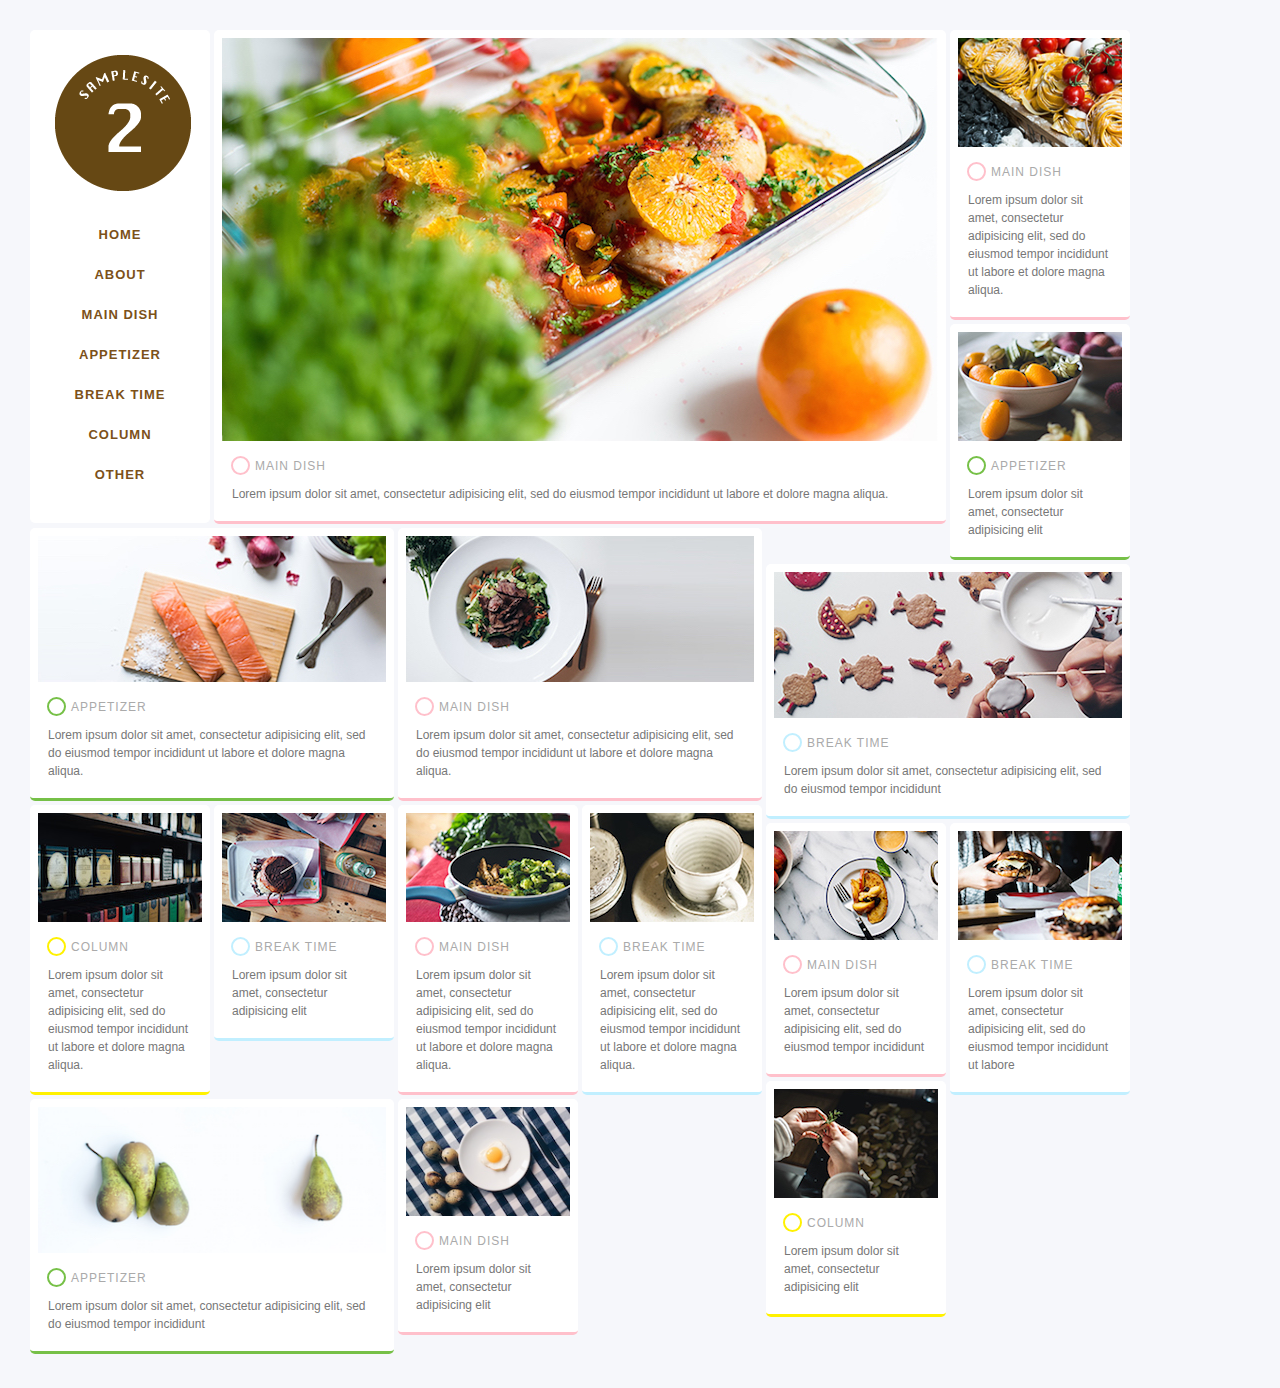
<file: grid-layout/index.html>
<!DOCTYPE html>
<html lang="ja">

<head>
  <meta charset="UTF-8">
  <title>グリッドレイアウト</title>
  <link rel="stylesheet" href="./css/reset.css">
  <link rel="stylesheet" href="./css/style.css?20190818">
</head>

<body>
  <header class="header item">
    <h1>
      <a href="#">
        <img class="logo" src="images/logo.png" alt="SAMPLE SITE 2">
      </a>
    </h1>
    <nav class="nav">
      <ul>
        <li class="nav-item"><a href="#">HOME</a></li>
        <li class="nav-item"><a href="#">ABOUT</a></li>
        <li class="nav-item"><a href="#">MAIN DISH</a></li>
        <li class="nav-item"><a href="#">APPETIZER</a></li>
        <li class="nav-item"><a href="#">BREAK TIME</a></li>
        <li class="nav-item"><a href="#">COLUMN</a></li>
        <li class="nav-item"><a href="#">OTHER</a></li>
      </ul>
    </nav>
  </header>
  <section class="item item-l item-maindish">
    <a href="#">
      <img class="image" src="images/image_L_1.jpg" alt="メインディッシュ">
      <div class="category">MAIN DISH</div>
      <p class="description">Lorem ipsum dolor sit amet, consectetur adipisicing elit, sed do eiusmod tempor incididunt
        ut labore et dolore magna aliqua.</p>
    </a>
  </section>
  <section class="item item-m item-appetizer">
    <a href="#">
      <img class="image" src="images/image_M_1.jpg" alt="前菜">
      <div class="category">APPETIZER</div>
      <p class="description">Lorem ipsum dolor sit amet, consectetur adipisicing elit, sed do eiusmod tempor incididunt
        ut labore et dolore magna aliqua.</p>
    </a>
  </section>
  <section class="item item-m item-maindish">
    <a href="#">
      <img class="image" src="images/image_M_2.jpg" alt="メインディッシュ">
      <div class="category">MAIN DISH</div>
      <p class="description">Lorem ipsum dolor sit amet, consectetur adipisicing elit, sed do eiusmod tempor incididunt
        ut labore et dolore magna aliqua.</p>
    </a>
  </section>
  <section class="item item-maindish">
    <a href="#">
      <img class="image" src="images/image_S_1.jpg" alt="メインディッシュ">
      <div class="category">MAIN DISH</div>
      <p class="description">Lorem ipsum dolor sit amet, consectetur adipisicing elit, sed do eiusmod tempor incididunt
        ut labore et dolore magna aliqua.</p>
    </a>
  </section>
  <section class="item item-appetizer">
    <a href="#">
      <img class="image" src="images/image_S_2.jpg" alt="前菜">
      <div class="category">APPETIZER</div>
      <p class="description">Lorem ipsum dolor sit amet, consectetur adipisicing elit</p>
    </a>
  </section>
  <section class="item item-m item-breaktime">
    <a href="#">
      <img class="image" src="images/image_M_3.jpg" alt="おやつの時間">
      <div class="category">BREAK TIME</div>
      <p class="description">Lorem ipsum dolor sit amet, consectetur adipisicing elit, sed do eiusmod tempor incididunt
      </p>
    </a>
  </section>
  <section class="item item-column">
    <a href="#">
      <img class="image" src="images/image_S_3.jpg" alt="コラム">
      <div class="category">COLUMN</div>
      <p class="description">Lorem ipsum dolor sit amet, consectetur adipisicing elit, sed do eiusmod tempor incididunt
        ut labore et dolore magna aliqua.</p>
    </a>
  </section>
  <section class="item item-breaktime">
    <a href="#">
      <img class="image" src="images/image_S_4.jpg" alt="おやつの時間">
      <div class="category">BREAK TIME</div>
      <p class="description">Lorem ipsum dolor sit amet, consectetur adipisicing elit</p>
    </a>
  </section>
  <section class="item item-maindish">
    <a href="#">
      <img class="image" src="images/image_S_5.jpg" alt="メインディッシュ">
      <div class="category">MAIN DISH</div>
      <p class="description">Lorem ipsum dolor sit amet, consectetur adipisicing elit, sed do eiusmod tempor incididunt
        ut labore et dolore magna aliqua.</p>
    </a>
  </section>
  <section class="item item-breaktime">
    <a href="#">
      <img class="image" src="images/image_S_6.jpg" alt="おやつの時間">
      <div class="category">BREAK TIME</div>
      <p class="description">Lorem ipsum dolor sit amet, consectetur adipisicing elit, sed do eiusmod tempor incididunt
        ut labore et dolore magna aliqua.</p>
    </a>
  </section>
  <section class="item item-maindish">
    <a href="#">
      <img class="image" src="images/image_S_7.jpg" alt="メインディッシュ">
      <div class="category">MAIN DISH</div>
      <p class="description">Lorem ipsum dolor sit amet, consectetur adipisicing elit, sed do eiusmod tempor incididunt
      </p>
    </a>
  </section>
  <section class="item item-breaktime">
    <a href="#">
      <img class="image" src="images/image_S_8.jpg" alt="おやつの時間">
      <div class="category">BREAK TIME</div>
      <p class="description">Lorem ipsum dolor sit amet, consectetur adipisicing elit, sed do eiusmod tempor incididunt
        ut labore</p>
    </a>
  </section>
  <section class="item item-m item-appetizer">
    <a href="#">
      <img class="image" src="images/image_M_4.jpg" alt="前菜">
      <div class="category">APPETIZER</div>
      <p class="description">Lorem ipsum dolor sit amet, consectetur adipisicing elit, sed do eiusmod tempor incididunt
      </p>
    </a>
  </section>
  <section class="item item-column">
    <a href="#">
      <img class="image" src="images/image_S_9.jpg" alt="コラム">
      <div class="category">COLUMN</div>
      <p class="description">Lorem ipsum dolor sit amet, consectetur adipisicing elit</p>
    </a>
  </section>
  <section class="item item-maindish">
    <a href="#">
      <img class="image" src="images/image_S_10.jpg" alt="メインディッシュ">
      <div class="category">MAIN DISH</div>
      <p class="description">Lorem ipsum dolor sit amet, consectetur adipisicing elit</p>
    </a>
  </section>

  <script src="lib/masonry.pkgd.min.js"></script>
  <script>
    window.onload = function () {
      new Masonry('body', {
        itemSelector: '.item',
        columnWidth: 180,
        gutter: 4
      });
    };
  </script>
</body>

</html>
</file>
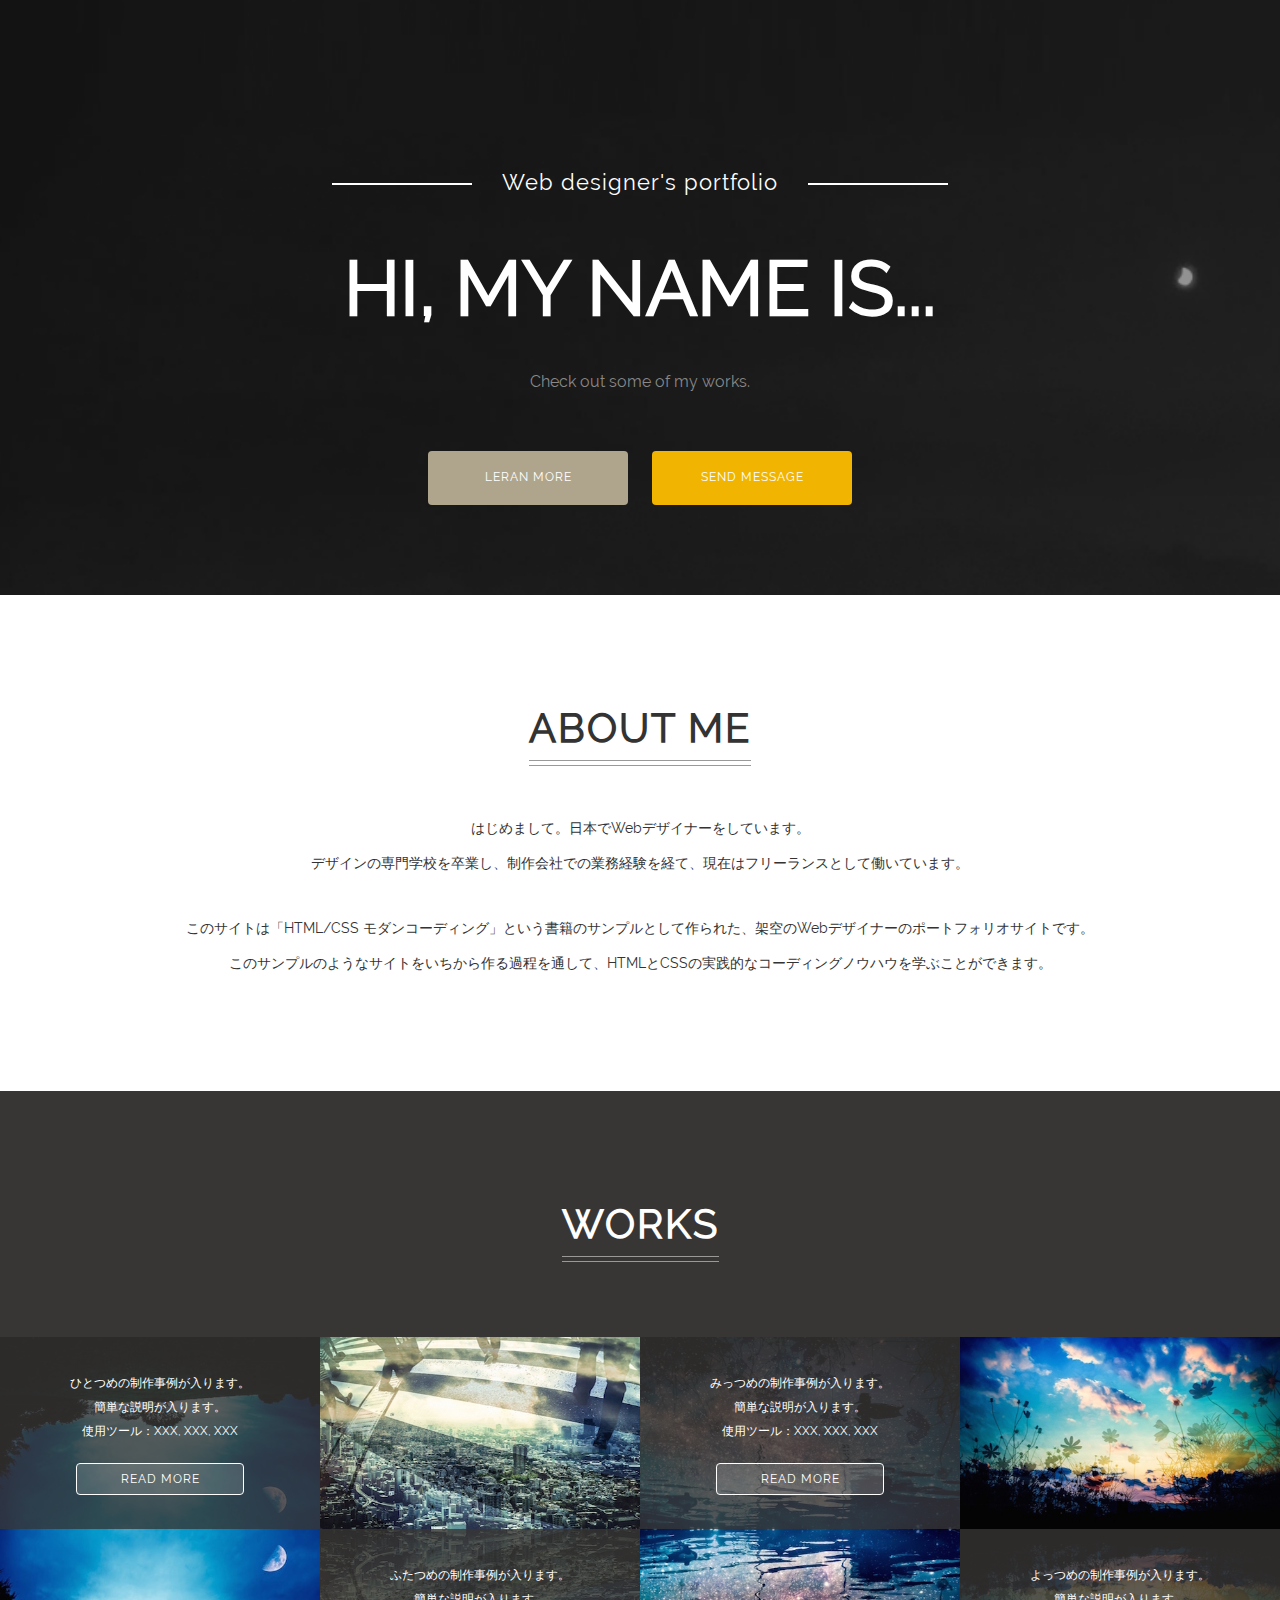
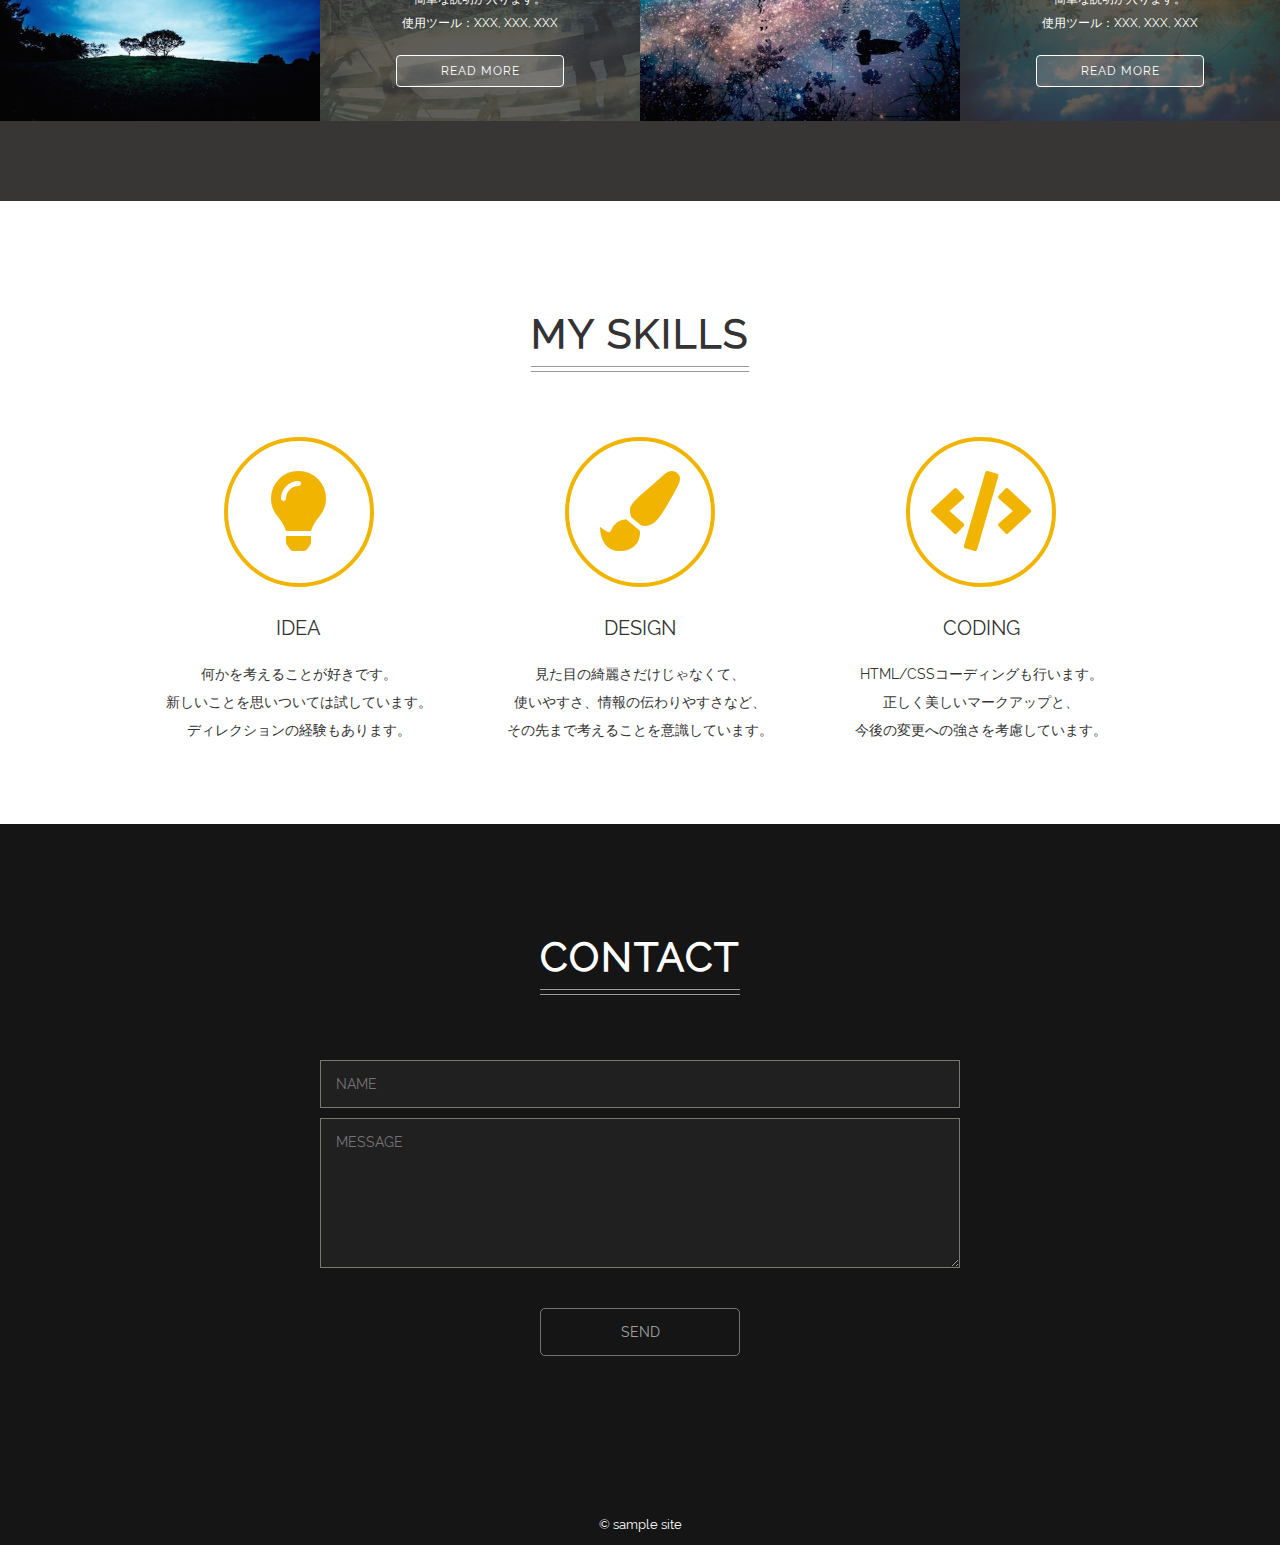
<file: singlepage-layout/index.html>
<!DOCTYPE html>
<html lang="ja">

<head>
  <meta charset="UTF-8">
  <meta name="viewport" content="width=device-width,initial-scale=1.0,minimum-scale=1.0">
  <title>シングルページレイアウト</title>
  <link rel="stylesheet" href="css/normalize.css">
  <link rel="stylesheet" href="css/style.css?20190915">
  <link rel="stylesheet" href="icon/css/all.css">
</head>

<body>

  <header class="header">
    <p class="site-title-sub">Web designer's portfolio</p>
    <h1 class="site-title">HI, MY NAME IS...</h1>
    <p class="site-description">Check out some of my works.</p>
    <div class="buttons">
      <a class="button" href="#about">LERAN MORE</a>
      <a class="button button-showy" href="#content">SEND MESSAGE</a>
    </div>
  </header>
  <section class="about" id="about">
    <h2 class="heading">ABOUT ME</h2>
    <p class="about-text">
      はじめまして。日本でWebデザイナーをしています。<br>
      デザインの専門学校を卒業し、制作会社での業務経験を経て、現在はフリーランスとして働いています。
    </p>
    <p class="about-text">
      このサイトは「HTML/CSS モダンコーディング」という書籍のサンプルとして作られた、架空のWebデザイナーのポートフォリオサイトです。<br>
      このサンプルのようなサイトをいちから作る過程を通して、HTMLとCSSの実践的なコーディングノウハウを学ぶことができます。
    </p>
  </section>
  <section class="works">
    <h2 class="heading">WORKS</h2>
    <div class="works-wrapper">
      <div class="work-box tree">
        <img class="work-image" src="images/tree.jpg" alt="製作事例１">
        <div class="work-description">
          <div class="work-description-inner">
            <p class="work-text">
              ひとつめの制作事例が入ります。<br>
              簡単な説明が入ります。<br>
              使用ツール：XXX, XXX, XXX<br>
              <a href="#" class="button button-ghost">READ MORE</a>
            </p>
          </div>
        </div>
      </div>
      <div class="work-box building">
        <img class="work-image" src="images/building.jpg" alt="制作事例2">
        <div class="work-description">
          <div class="work-description-inner">
            <p class="work-text">
              ふたつめの制作事例が入ります。<br>
              簡単な説明が入ります。<br>
              使用ツール：XXX, XXX, XXX<br>
              <a href="#" class="button button-ghost">READ MORE</a>
            </p>
          </div>
        </div>
      </div>
      <div class="work-box lake">
        <img class="work-image" src="images/lake.jpg" alt="制作事例3">
        <div class="work-description">
          <div class="work-description-inner">
            <p class="work-text">
              みっつめの制作事例が入ります。<br>
              簡単な説明が入ります。<br>
              使用ツール：XXX, XXX, XXX<br>
              <a href="#" class="button button-ghost">READ MORE</a>
            </p>
          </div>
        </div>
      </div>
      <div class="work-box sky">
        <img class="work-image" src="images/sky.jpg" alt="制作事例4">
        <div class="work-description">
          <div class="work-description-inner">
            <p class="work-text">
              よっつめの制作事例が入ります。<br>
              簡単な説明が入ります。<br>
              使用ツール：XXX, XXX, XXX<br>
              <a href="#" class="button button-ghost">READ MORE</a>
            </p>
          </div>
        </div>
      </div>
    </div>
  </section>
  <section class="skills">
    <h2 class="heading">MY SKILLS</h2>

    <div class="skills-wrapper">
      <div class="skill-box">
        <i class="skill-icon fa fa-lightbulb"></i>
        <div class="skill-title">IDEA</div>
        <p class="skill-text">
          何かを考えることが好きです。<br>
          新しいことを思いついては試しています。<br>
          ディレクションの経験もあります。
        </p>
      </div>
      <div class="skill-box">
        <i class="skill-icon fa fa-paint-brush"></i>
        <div class="skill-title">DESIGN</div>
        <p class="skill-text">
          見た目の綺麗さだけじゃなくて、<br>
          使いやすさ、情報の伝わりやすさなど、<br>
          その先まで考えることを意識しています。
        </p>
      </div>
      <div class="skill-box">
        <i class="skill-icon fa fa-code"></i>
        <div class="skill-title">CODING</div>
        <p class="skill-text">
          HTML/CSSコーディングも行います。<br>
          正しく美しいマークアップと、<br>
          今後の変更への強さを考慮しています。
        </p>
      </div>
    </div>
  </section>
  <section class="contact" id="contact">
    <h2 class="heading">CONTACT</h2>
    <form class="contact-form">
      <input type="text" name="name" placeholder="NAME">
      <textarea name="message" placeholder="MESSAGE"></textarea>
      <input type="submit" value="SEND">
    </form>
  </section>
  <footer class="footer">
    © sample site
  </footer>
</body>

</html>
</file>
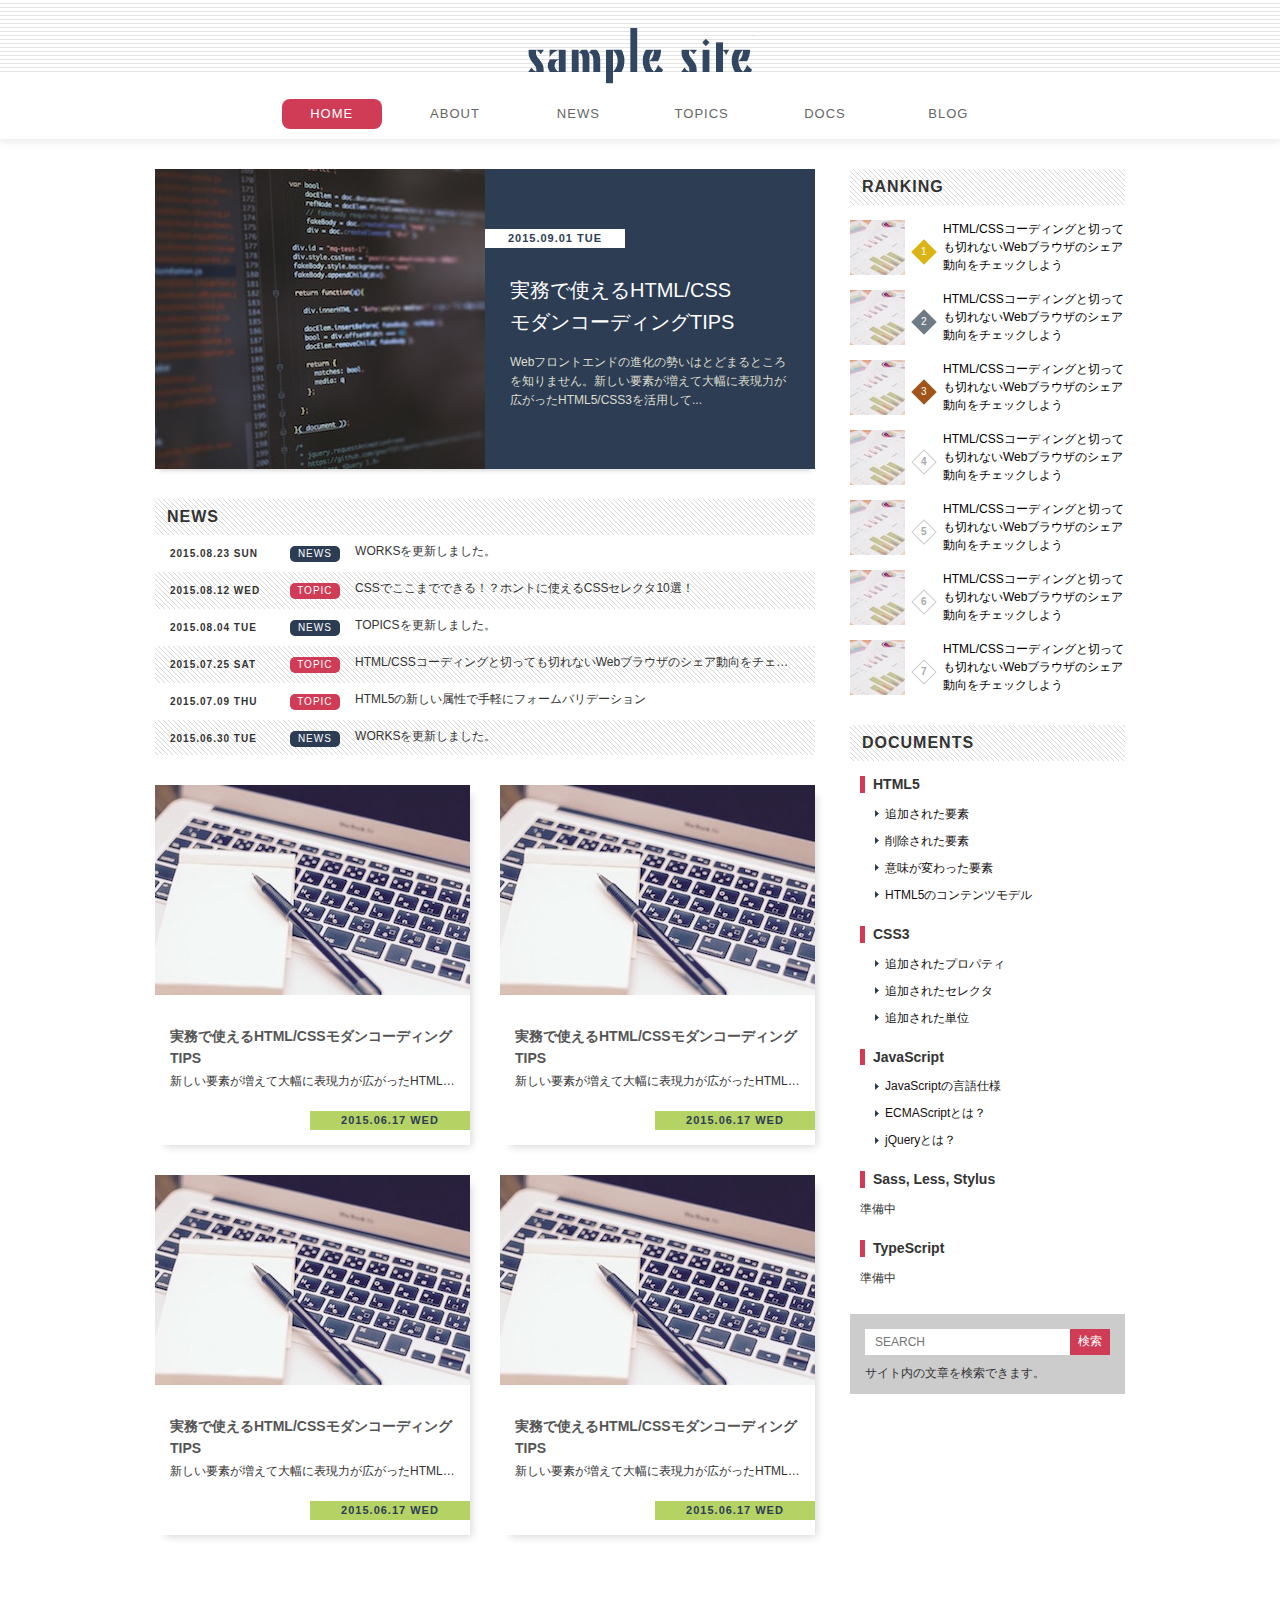
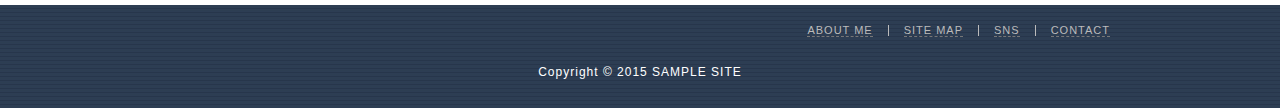
<file: standard-layout/index.html>
<!DOCTYPE html>
<html lang="ja">

<head>
  <meta charset="UTF-8">
  <title>スタンダードレイアウト</title>
  <link rel="stylesheet" href="css/reset.css">
  <link rel="stylesheet" href="css/style.css?20190818">
</head>

<body>
  <header class="header">
    <h1 class="logo">
      <a href="/">SAMPLE SITE</a>
    </h1>
    <nav class="global-nav">
      <ul>
        <li class="nav-item active"><a href="#">HOME</a></li>
        <li class="nav-item"><a href="#">ABOUT</a></li>
        <li class="nav-item"><a href="#">NEWS</a></li>
        <li class="nav-item"><a href="#">TOPICS</a></li>
        <li class="nav-item"><a href="#">DOCS</a></li>
        <li class="nav-item"><a href="#">BLOG</a></li>
      </ul>
    </nav>
  </header>
  <div class="wrapper clearfix">
    <main class="main">
      <h2 class="hidden">HOT TOPIC</h2>
      <a href="#" class="hot-topic clearfix">
        <img class="image" src="images/hot-topic.jpg" alt="コーディング画面">
        <div class="content">
          <h3 class="title">実務で使えるHTML/CSS<br>モダンコーディングTIPS</h3>
          <p class="desc">Webフロントエンドの進化の勢いはとどまるところを知りません。新しい要素が増えて大幅に表現力が広がったHTML5/CSS3を活用して...</p>
          <time class="date" datetime="2015-09-01">2015.09.01 TUE</time>
        </div>
      </a>
      <h2 class="heading">NEWS</h2>
      <ul class="scroll-list">
        <li class="scroll-item">
          <a href="#">
            <time class="date" datetime="2015-08-23">2015.08.23 SUN</time>
            <span class="category news">NEWS</span>
            <span class="title">WORKSを更新しました。</span>
          </a>
        </li>
        <li class="scroll-item">
          <a href="#">
            <time class="date" datetime="2015-08-12">2015.08.12 WED</time>
            <span class="category">TOPIC</span>
            <span class="title">CSSでここまでできる！？ホントに使えるCSSセレクタ10選！</span>
          </a>
        </li>
        <li class="scroll-item">
          <a href="#">
            <time class="date" datetime="2015-08-04">2015.08.04 TUE</time>
            <span class="category news">NEWS</span>
            <span class="title">TOPICSを更新しました。</span>
          </a>
        </li>
        <li class="scroll-item">
          <a href="#">
            <time class="date" datetime="2015-07-25">2015.07.25 SAT</time>
            <span class="category">TOPIC</span>
            <span class="title">HTML/CSSコーディングと切っても切れないWebブラウザのシェア動向をチェックしよう</span>
          </a>
        </li>
        <li class="scroll-item">
          <a href="#">
            <time class="date" datetime="2015-07-09">2015.07.09 THU</time>
            <span class="category">TOPIC</span>
            <span class="title">HTML5の新しい属性で手軽にフォームバリデーション</span>
          </a>
        </li>
        <li class="scroll-item">
          <a href="#">
            <time class="date" datetime="2015-06-30">2015.06.30 TUE</time>
            <span class="category news">NEWS</span>
            <span class="title">WORKSを更新しました。</span>
          </a>
        </li>
      </ul>
      <h2 class="hidden">ARTICLES</h2>
      <div class="articles">
        <div class="clearfix">
          <a href="#" class="article-box">
            <h3 class="title">実務で使えるHTML/CSSモダンコーディングTIPS</h3>
            <p class="desc">新しい要素が増えて大幅に表現力が広がったHTML5/CSS3を活用し、モダンなコーディングにチャレンジしましょう！</p>
            <time class="date" datetime="2015-06-17">2015.06.17 WED</time>
            <img class="image" src="./images/article.jpg" alt="コーディング画面">
          </a>
          <a href="#" class="article-box">
            <h3 class="title">実務で使えるHTML/CSSモダンコーディングTIPS</h3>
            <p class="desc">新しい要素が増えて大幅に表現力が広がったHTML5/CSS3を活用し、モダンなコーディングにチャレンジしましょう！</p>
            <time class="date" datetime="2015-06-17">2015.06.17 WED</time>
            <img class="image" src="./images/article.jpg" alt="コーディング画面">
          </a>
          <a href="#" class="article-box">
            <h3 class="title">実務で使えるHTML/CSSモダンコーディングTIPS</h3>
            <p class="desc">新しい要素が増えて大幅に表現力が広がったHTML5/CSS3を活用し、モダンなコーディングにチャレンジしましょう！</p>
            <time class="date" datetime="2015-06-17">2015.06.17 WED</time>
            <img class="image" src="./images/article.jpg" alt="コーディング画面">
          </a>
          <a href="#" class="article-box">
            <h3 class="title">実務で使えるHTML/CSSモダンコーディングTIPS</h3>
            <p class="desc">新しい要素が増えて大幅に表現力が広がったHTML5/CSS3を活用し、モダンなコーディングにチャレンジしましょう！</p>
            <time class="date" datetime="2015-06-17">2015.06.17 WED</time>
            <img class="image" src="./images/article.jpg" alt="コーディング画面">
          </a>
        </div>
      </div>
    </main>
    <div class="sidemenu">
      <h2 class="heading">RANKING</h2>
      <ol class="ranking">
        <li class="ranking-item">
          <a href="#">
            <img class="image" src="./images/ranking.jpg" alt="グラフの画像">
            <span class="order"></span>
            <p class="text">HTML/CSSコーディングと切っても切れないWebブラウザのシェア動向をチェックしよう</p>
          </a>
        </li>
        <li class="ranking-item">
          <a href="#">
            <img class="image" src="./images/ranking.jpg" alt="グラフの画像">
            <span class="order"></span>
            <p class="text">HTML/CSSコーディングと切っても切れないWebブラウザのシェア動向をチェックしよう</p>
          </a>
        </li>
        <li class="ranking-item">
          <a href="#">
            <img class="image" src="./images/ranking.jpg" alt="グラフの画像">
            <span class="order"></span>
            <p class="text">HTML/CSSコーディングと切っても切れないWebブラウザのシェア動向をチェックしよう</p>
          </a>
        </li>
        <li class="ranking-item">
          <a href="#">
            <img class="image" src="./images/ranking.jpg" alt="グラフの画像">
            <span class="order"></span>
            <p class="text">HTML/CSSコーディングと切っても切れないWebブラウザのシェア動向をチェックしよう</p>
          </a>
        </li>
        <li class="ranking-item">
          <a href="#">
            <img class="image" src="./images/ranking.jpg" alt="グラフの画像">
            <span class="order"></span>
            <p class="text">HTML/CSSコーディングと切っても切れないWebブラウザのシェア動向をチェックしよう</p>
          </a>
        </li>
        <li class="ranking-item">
          <a href="#">
            <img class="image" src="./images/ranking.jpg" alt="グラフの画像">
            <span class="order"></span>
            <p class="text">HTML/CSSコーディングと切っても切れないWebブラウザのシェア動向をチェックしよう</p>
          </a>
        </li>
        <li class="ranking-item">
          <a href="#">
            <img class="image" src="./images/ranking.jpg" alt="グラフの画像">
            <span class="order"></span>
            <p class="text">HTML/CSSコーディングと切っても切れないWebブラウザのシェア動向をチェックしよう</p>
          </a>
        </li>
      </ol>
      <h2 class="heading">DOCUMENTS</h2>
      <ul class="documents">
        <li>
          <h3 class="title">HTML5</h3>
          <ul>
            <li><a href="#">追加された要素</a></li>
            <li><a href="#">削除された要素</a></li>
            <li><a href="#">意味が変わった要素</a></li>
            <li><a href="#">HTML5のコンテンツモデル</a></li>
          </ul>
        </li>
        <li>
          <h3 class="title">CSS3</h3>
          <ul>
            <li><a href="#">追加されたプロパティ</a></li>
            <li><a href="#">追加されたセレクタ</a></li>
            <li><a href="#">追加された単位</a></li>
          </ul>
        </li>
        <li>
          <h3 class="title">JavaScript</h3>
          <ul>
            <li><a href="#">JavaScriptの言語仕様</a></li>
            <li><a href="#">ECMAScriptとは？</a></li>
            <li><a href="#">jQueryとは？</a></li>
          </ul>
        </li>
        <li>
          <h3 class="title">Sass, Less, Stylus</h3>
          <p>準備中</p>
        </li>
        <li>
          <h3 class="title">TypeScript</h3>
          <p>準備中</p>
        </li>
      </ul>
      <h2 class="hidden">SEARCH</h2>
      <form class="search-box">
        <input class="search-input" type="text" name="search" placeholder="SEARCH">
        <input class="search-button" type="submit" value="検索">
        <p class="text">サイト内の文章を検索できます。</p>
      </form>
    </div>
  </div>
  <footer class="footer">
    <ul class="horizontal-list">
      <li class="horizontal-item"><a href="#">ABOUT ME</a></li>
      <li class="horizontal-item"><a href="#">SITE MAP</a></li>
      <li class="horizontal-item"><a href="#">SNS</a></li>
      <li class="horizontal-item"><a href="#">CONTACT</a></li>
    </ul>
    <p class="copyright">Copyright © 2015 SAMPLE SITE</p>
  </footer>
</body>

</html>
</file>
<file: grid-layout/css/style.css>
@charset "UTF-8";

/* --------------------------------------------------------------------------------
 * This is the basic setting part.
 * -------------------------------------------------------------------------------- */
html {
  font-size: 62.5%;
}

body {
  padding: 30px;
  background-color: #f6f7fb;
  color: #333;
  font-size: 1.2rem;
  font-family: "Hiragino Kaku Gothic ProN", Meiryo, sans-serif;
}

*,
*::before,
*::after {
  box-sizing: border-box;
}

a:link,
a:visited,
a:hover,
a:active {
  color: #7C5119;
  text-decoration: none;
}

/* --------------------------------------------------------------------------------
 * This is the contents part.
 * -------------------------------------------------------------------------------- */
.item {
  width: 180px;
  margin-bottom: 4px;
  padding: 8px;
  border-bottom: 3px solid;
  border-radius: 5px;
  background: #fff;
}

.item .image {
  display: block;
  width: 100%;
  height: 109px;
}

.item .category {
  margin: 15px 9px 10px;
  color: #aaa;
  letter-spacing: 1px;
  font-family: "Trebuchet MS", "Hiragino Kaku Gothic ProN", Meiryo, sans-serif;
}

.item .category::before {
  content: '';
  display: inline-block;
  width: 19px;
  height: 19px;
  margin-right: 5px;
  border: 2px solid;
  border-radius: 50%;
  vertical-align: -5px;
}

.item .description {
  margin: 10px;
  line-height: 1.5;
}

.item>a {
  display: block;
  margin: -8px -8px -11px;
  padding: 8px 8px 11px;
  border-radius: inherit;
  color: #777;
  transition: all 0.3s;
}

.item>a:hover {
  box-shadow: 0 0 6px -1px rgba(0, 0, 0, 0.3);
  opacity: 0.8;
}

.item-maindish,
.item-maindish .category::before {
  border-color: #ffc0cb;
}

.item-appetizer,
.item-appetizer .category::before {
  border-color: #76c047;
}

.item-column,
.item-column .category::before {
  border-color: #fff100;
}

.item-breaktime,
.item-breaktime .category::before {
  border-color: #c1efff;
}

.item-m {
  width: 364px;
}

.item-m .image {
  height: 146px;
}

.item-l {
  width: 732px;
}

.item-l .image {
  height: 403px;
}

/* --------------------------------------------------------------------------------
 * This is the header part.
 * -------------------------------------------------------------------------------- */
.header {
  padding: 25px;
  border-bottom: none;
  text-align: center;
}

.logo {
  width: 136px;
  height: 136px;
  transform: -webkit-transform 0.8s;
  transition: transform 0.8s;
}

.logo:hover {
  -webkit-transform: rotate(360deg);
  transform: rotate(360deg);
}

.nav {
  margin: 35px auto 10px;
}

.nav-item {
  margin-top: 20px;
  text-align: center;
  letter-spacing: 1px;
  font-weight: bold;
  font-size: 1.3rem;
}

.nav-item a {
  display: inline-block;
}

.nav-item a::after {
  content: '';
  display: block;
  width: 0;
  margin: 6px auto 0;
  border-bottom: 1px solid #7C5119;
  transition: width 0.3s ease-in-out;
}

.nav-item a:hover::after {
  width: 100%;
}
</file>
<file: singlepage-layout/css/style.css>
@charset "UTF-8";

@font-face {
  src: url('../webfonts/raleway/Raleway-Regular.ttf');
  font-family: Raleway;
}

html {
  font-size: 62.5%;
}

*,
*::before,
*::after {
  box-sizing: border-box;
}

body {
  background: #151515 url('../images/bg.png') no-repeat fixed left bottom;
  background-size: cover;
  color: #fff;
  text-align: center;
  font-size: 1.4rem;
  font-family: 'Raleway', "Hiragino Kaku Gothic ProN", Meiryo, sans-serif;
}

/* --------------------------------------------------------------------------------
 * This is the About section.
 * -------------------------------------------------------------------------------- */
.header {
  padding: 170px 30px 80px
}

.site-title-sub {
  margin: 0 0 30px;
  letter-spacing: 1px;
  font-size: 2.2rem;
}

.site-title-sub::before,
.site-title-sub::after {
  content: '';
  display: inline-block;
  width: 140px;
  height: 2px;
  margin: 0 30px;
  background-color: #fff;
  vertical-align: middle;
}

.site-title {
  margin: 50px 0 40px;
  font-size: 7.6rem;
}

.site-description {
  margin-bottom: 50px;
  color: #888;
  font-size: 1.6rem;
}

.button {
  display: inline-block;
  width: 200px;
  padding: 20px;
  border-radius: 4px;
  background-color: #afa58d;
  color: #fff;
  text-decoration: none;
  letter-spacing: 1px;
  font-size: 1.2rem;
}

.button:hover {
  opacity: 0.9;
}

.button-showy {
  background-color: #f1b400;
}

.buttons .button {
  margin: 10px;
}

.about {
  padding: 80px 30px;
  background-color: #fff;
  color: #333;
}

.heading {
  position: relative;
  display: inline-block;
  margin: 30px 0 15px;
  padding-bottom: 15px;
  letter-spacing: 2px;
  font-size: 4rem;
}

.heading::before,
.heading::after {
  content: '';
  position: absolute;
  right: 0;
  bottom: 0;
  left: 0;
  border-bottom: 1px solid #999;
}

.heading::before {
  bottom: 5px;
}

.about-text {
  margin: 30px 0;
  line-height: 2.5;
}

/* --------------------------------------------------------------------------------
 * This is the Works section.
 * -------------------------------------------------------------------------------- */
.works {
  background-color: #383634;
  padding: 80px 0;
}

.works-wrapper {
  display: table;
  width: 100%;
  margin-top: 60px;
  table-layout: fixed;
}

.work-box {
  position: relative;
  display: table-cell;
}

.work-box::after {
  content: '';
  position: absolute;
  top: 50%;
  left: 0;
  width: 100%;
  height: 50%;
  background: no-repeat;
  background-size: 100% 100%;
  opacity: 0.2;
  transform: scaleY(-1);
}

.work-image {
  display: block;
  width: 100%;
  margin: 0 0 60%;
}

.work-description {
  position: absolute;
  top: 50%;
  left: 0;
  width: 100%;
  height: 50%;
  z-index: 1;
  overflow-y: auto;
}

.work-description-inner {
  display: table;
  width: 100%;
  height: 100%;
  padding: 20px;
}

.work-text {
  display: table-cell;
  vertical-align: middle;
  font-size: 1.2rem;
  line-height: 2;
}

.work-text .button {
  width: 60%;
  margin-top: 20px;
  padding: 3px;
}

.button-ghost {
  border: 1px solid #fff;
  background-color: rgba(255, 255, 255, 0.15)
}

.work-box.tree::after {
  background-image: url('../images/tree.jpg');
}

.work-box.building::after {
  background-image: url('../images/building.jpg');
}

.work-box.lake::after {
  background-image: url('../images/lake.jpg');
}

.work-box.sky::after {
  background-image: url('../images/sky.jpg');
}

.work-box:nth-child(odd) .work-image {
  margin: 60% 0 0;
}

.work-box:nth-child(odd) .work-description,
.work-box:nth-child(odd)::after {
  top: 0;
}

/* --------------------------------------------------------------------------------
 * This is the My Skills section.
 * -------------------------------------------------------------------------------- */
.skills {
  padding: 80px 0;
  background-color: #fff;
  color: #333;
}

.skills-wrapper {
  display: table;
  width: 80%;
  margin: 50px auto 0;
  table-layout: fixed;
}

.skill-box {
  display: table-cell;
}

.skill-icon {
  width: 150px;
  height: 150px;
  padding-top: 30px;
  margin-bottom: 30px;
  border: 4px solid;
  border-radius: 50%;
  color: #f1b400;
  font-size: 8rem;
  line-height: 142px;
}

.skill-title {
  margin: 0 20px 20px;
  font-size: 2rem;
}

.skill-text {
  margin: 0 20px;
  line-height: 2;
}

/* --------------------------------------------------------------------------------
 * This is the Contact section.
 * -------------------------------------------------------------------------------- */
.contact {
  padding: 80px 0 150px;
}

.contact-form {
  width: 50%;
  margin: 50px auto 0;
}

.contact-form input[type=text],
.contact-form textarea {
  display: block;
  width: 100%;
  margin-bottom: 10px;
  padding: 15px;
  outline: none;
  border: 1px solid rgba(255, 255, 225, 0.4);
  border-radius: 0;
  background-color: rgba(255, 255, 255, 0.05);
  color: #fff;
}

.contact-form input[type=text]:focus,
.contact-form textarea:focus {
  box-shadow: 0 0 8px rgba(255, 255, 255, 0.5);
}

.contact-form textarea {
  height: 150px;
}

.contact-form input[type=submit] {
  display: block;
  width: 200px;
  margin: 40px auto 0;
  padding: 15px;
  border: 1px solid rgba(255, 255, 255, 0.4);
  border-radius: 5px;
  background-color: transparent;
  color: rgba(255, 255, 255, 0.6);
  cursor: pointer;
}

.contact-form input[type=submit]:hover {
  background-color: rgba(255, 255, 255, 0.05);
}

/* --------------------------------------------------------------------------------
 * This is the Footer section.
 * -------------------------------------------------------------------------------- */
.footer {
  padding: 12px 0;
  font-size: 1.3rem;
}

/* --------------------------------------------------------------------------------
 * Responsive (Compatible with mobile phones.
 * -------------------------------------------------------------------------------- */
@media(max-width:768px) {

  /* This is the Header */
  .site-title-sub::before,
  .site-title-sub::after {
    display: block;
    width: 80%;
    margin: 10px auto;
  }

  .site-title-sub {
    font-size: 1.7rem;
  }

  .site-title {
    margin-top: 35px;
    font-size: 5rem;
  }

  .header {
    padding-top: 60px;
  }

  .button:hover {
    opacity: 1;
  }

  /* This is the About section. */
  .heading {
    font-size: 2.5rem;
  }

  body {
    font-size: 1.3rem;
  }

  .about-text {
    line-height: 1.8;
  }

  /* This is the Works section. */
  .works-wrapper,
  .work-box {
    display: block;
  }

  .work-image {
    display: none;
  }

  .work-description {
    position: relative;
  }

  .work-box::after {
    top: 0;
    height: 100%;
    background-size: cover;
    transform: none;
  }

  /* This is the My Skills section. */
  .skills-wrapper,
  .skill-box {
    display: block;
  }

  .skill-icon {
    width: 100px;
    height: 100px;
    padding-top: 20px;
    font-size: 5rem;
    line-height: 92px;
  }

  .skill-box {
    margin: 40px auto;
  }

  .skill-text {
    margin: 0;
  }

  /* This is the My Contact section. */
  .contact-form {
    width: 80%;
  }

  .contact {
    padding-bottom: 80px;
  }
}

@media(max-width:1024px) {
  body {
    background-image: none;
  }
}
</file>
<file: standard-layout/css/style.css>
@charset "UTF-8";

/* --------------------------------------------------------------------------------
 * This is the basic setting part.
 * -------------------------------------------------------------------------------- */
html {
  font-size: 62.5%;
}

body {
  color: #333;
  font-size: 1.2rem;
  font-family: "Hiragino Kaku Gothic ProN", Meiryo, sans-serif;
}

*,
*::before,
*::after {
  box-sizing: border-box;
}

a:link,
a:visited,
a:hover,
a:active {
  color: #161011;
  text-decoration: none;
}

/* --------------------------------------------------------------------------------
 * This is the common part.
 * -------------------------------------------------------------------------------- */
.clearfix::after {
  content: '';
  display: block;
  clear: both;
}

.hidden {
  display: none;
}

/* --------------------------------------------------------------------------------
 * This is the header setting part.
 * -------------------------------------------------------------------------------- */
.header {
  width: 100%;
  padding: 28px 0 10px;
  background: url('../images/bg-header.gif') repeat-x;
  box-shadow: 0 0 10px 1px #e3e3e3;
}


/* --------------------------------------------------------------------------------
 * This is the main setting part.
 * -------------------------------------------------------------------------------- */
.wrapper {
  width: 970px;
  margin: 30px auto 40px;
}

.main {
  display: block;
  float: left;
  width: 660px;
}

.logo {
  width: 225px;
  height: 56px;
  margin: 0 auto;
  background: url("../images/logo.png") no-repeat;
  overflow: hidden;
  text-indent: 100%;
  white-space: nowrap;
}

.logo a {
  display: block;
  width: 100%;
  height: 100%;
}

.global-nav {
  margin-top: 15px;
  text-align: center;
}

.global-nav .nav-item {
  display: inline-block;
  margin: 0 10px;
}

.global-nav .nav-item a {
  display: inline-block;
  width: 100px;
  height: 30px;
  line-height: 30px;
  text-align: center;
  border-radius: 8px;
  color: #666;
  font-size: 1.3rem;
  letter-spacing: 1px;
  transition: 0.15s;
}

.global-nav .nav-item.active a,
.global-nav .nav-item a:hover {
  background-color: #d03c56;
  color: #fff;
}

.hot-topic {
  display: block;
  height: 300px;
  margin-bottom: 30px;
  box-shadow: 0 6px 4px -4px rgba(0, 0, 0, 0.15);
  transition: opacity 0.15s;
}

.hot-topic:hover {
  opacity: 0.85;
}

.hot-topic .image {
  float: left;
  width: 50%;
  height: 100%;
}

.hot-topic .content {
  position: relative;
  float: left;
  width: 50%;
  height: 100%;
  padding: 105px 25px 0;
  background-color: #2d3d54;
  line-height: 1.6;
}

.hot-topic .title {
  margin-bottom: 15px;
  color: #fff;
  font-weight: normal;
  font-size: 2.0rem;
}

.hot-topic .desc {
  color: #ddc;
}

.hot-topic .date {
  position: absolute;
  top: 60px;
  left: 0;
  width: 140px;
  padding: 4px;
  background-color: #fff;
  color: #2d3d54;
  text-align: center;
  letter-spacing: 1px;
  font-weight: bold;
  font-size: 1.1rem;
  line-height: 1;
}

.heading {
  padding: 10px 12px;
  background: url('../images/bg-slash.gif');
  letter-spacing: 1px;
  font-size: 1.6rem;
}

.scroll-list {
  max-height: 220px;
  overflow-y: auto;
  margin-bottom: 30px;
  list-style-type: none;
}

.scroll-list .scroll-item a {
  display: block;
  padding: 10px 15px;
  color: #333;
  font-size: 0;
  transition: background-color 0.1s;
}

.scroll-list .scroll-item:nth-of-type(even) a {
  background: url('../images/bg-slash.gif');
}

.scroll-list .scroll-item a:hover {
  background-color: #fafaf8;
}

.scroll-list .date {
  display: inline-block;
  width: 19%;
  letter-spacing: 1px;
  font-weight: bold;
  font-size: 1.0rem;
}

.scroll-list .category {
  display: inline-block;
  width: 8%;
  border-radius: 5px;
  background-color: #d03c56;
  color: #fff;
  text-align: center;
  letter-spacing: 1px;
  font-size: 1.0rem;
  line-height: 16px;
}

.scroll-list .category.news {
  background-color: #2c3c53;
}

.scroll-list .title {
  display: inline-block;
  width: 73%;
  padding-left: 15px;
  overflow: hidden;
  text-overflow: ellipsis;
  white-space: nowrap;
  font-size: 1.2rem;
}

.article-box {
  position: relative;
  display: block;
  width: 315px;
  height: 360px;
  margin-bottom: 30px;
  padding: 210px 15px 0;
  box-shadow: 6px 6px 8px -4px rgba(0, 0, 0, 0.15);
  transition: opacity 0.15s;
}

.article-box:hover {
  opacity: 0.8;
}

.article-box:nth-of-type(odd) {
  float: left;
}

.article-box:nth-of-type(even) {
  float: right;
}

.article-box .title {
  margin-top: 30px;
  color: #555;
  font-size: 1.4rem;
  line-height: 1.6;
}

.article-box .desc {
  margin-top: 5px;
  color: #333;
  overflow: hidden;
  text-overflow: ellipsis;
  white-space: nowrap;
}

.article-box .date {
  position: absolute;
  right: 0;
  bottom: 15px;
  display: block;
  width: 160px;
  padding: 4px;
  background-color: #b5d264;
  color: #2d3d54;
  text-align: center;
  letter-spacing: 1px;
  font-weight: bold;
  font-size: 1.1rem;
}

.article-box .image {
  position: absolute;
  top: 0;
  left: 0;
  width: 100%;
}

/* --------------------------------------------------------------------------------
 * This is the side menu setting part.
 * -------------------------------------------------------------------------------- */
.sidemenu {
  float: right;
  width: 275px;
}

.ranking {
  margin-bottom: 30px;
  list-style-type: none;
  counter-reset: ranking;
}

.ranking .ranking-item {
  margin-top: 15px;
}

.ranking .ranking-item a {
  display: block;
  font-size: 0;
  transition: opacity 0.15s;
}

.ranking .ranking-item a:hover {
  opacity: 0.8;
}

.raking .image {
  width: 55px;
  height: 55px;
}

.ranking .text {
  display: inline-block;
  width: 182px;
  color: #000;
  vertical-align: top;
  font-size: 1.2rem;
  line-height: 1.5;
}

.ranking .order {
  display: inline-block;
  width: 18px;
  height: 18px;
  margin: 0 10px;
  border: 1px solid #ccc;
  color: #aaa;
  vertical-align: 20px;
  text-align: center;
  font-weight: bold;
  line-height: 16px;
  -webkit-transform: rotate(45deg);
  -ms-transform: rotate(45deg);
  transform: rotate(45deg);
}

.ranking .ranking-item:nth-of-type(1) .order,
.ranking .ranking-item:nth-of-type(2) .order,
.ranking .ranking-item:nth-of-type(3) .order {
  border: none;
  color: #fff;
  font-weight: normal;
  line-height: 18px;
}

.ranking .ranking-item:nth-of-type(1) .order {
  background-color: #dab413;
}

.ranking .ranking-item:nth-of-type(2) .order {
  background-color: #6e7b84;
}

.ranking .ranking-item:nth-of-type(3) .order {
  background-color: #a0541a;
}

.ranking .order::before {
  content: counter(ranking);
  counter-increment: ranking;
  display: inline-block;
  font-size: 1.0rem;
  -webkit-transform: rotate(-45deg);
  -ms-transform: rotate(-45deg);
  transform: rotate(-45deg);
}

.documents {
  margin: 10px 10px 30px;
}

.documents,
.documents ul {
  list-style-type: none;
}

.documents>li .title {
  margin: 15px 0;
  padding-left: 8px;
  border-left: 5px solid #d03c56;
  font-size: 1.4rem;
  line-height: 1.2;
}

.documents>li+li {
  margin-top: 25px;
}

.documents>li ul {
  margin: 15px;
}

.documents>li ul>li {
  margin-bottom: 15px;
  padding-left: 10px;
  background: url('../images/arrow.gif') no-repeat left center;
}

.documents a:hover {
  text-decoration: underline;
}

.search-box {
  padding: 15px;
  background-color: #ccc;
  font-size: 0;
}

.search-box>* {
  font-size: 1.2rem;
}

.search-box .search-input {
  width: 205px;
  height: 26px;
  padding: 0 10px;
  border: none;
}

.search-box .search-button {
  width: 40px;
  height: 26px;
  border: none;
  background-color: #d03c56;
  color: #fff;
  cursor: pointer;
}

.search-box .text {
  margin-top: 12px;
}

/* --------------------------------------------------------------------------------
 * This is the footer setting part.
 * -------------------------------------------------------------------------------- */
.footer {
  width: 100%;
  padding: 20px 0 30px;
  background: #2d3d54 url('../images/bg-footer.gif');
  color: #fff;
}

.horizontal-list {
  width: 970px;
  margin: 0 auto;
  text-align: right;
  font-size: 0;
}

.horizontal-list .horizontal-item {
  display: inline-block;
  padding: 0 15px;
  letter-spacing: 1px;
}

.horizontal-list .horizontal-item+.horizontal-item {
  border-left: 1px solid #bbb;
}

.horizontal-list .horizontal-item a {
  border-bottom: 1px dashed #777;
  color: #bbb;
  font-size: 1.1rem;
  transition: color 0.15s;
}

.horizontal-list .horizontal-item a:hover {
  color: #ddd;
}

.copyright {
  margin-top: 30px;
  text-align: center;
  letter-spacing: 1px;
}
</file>
